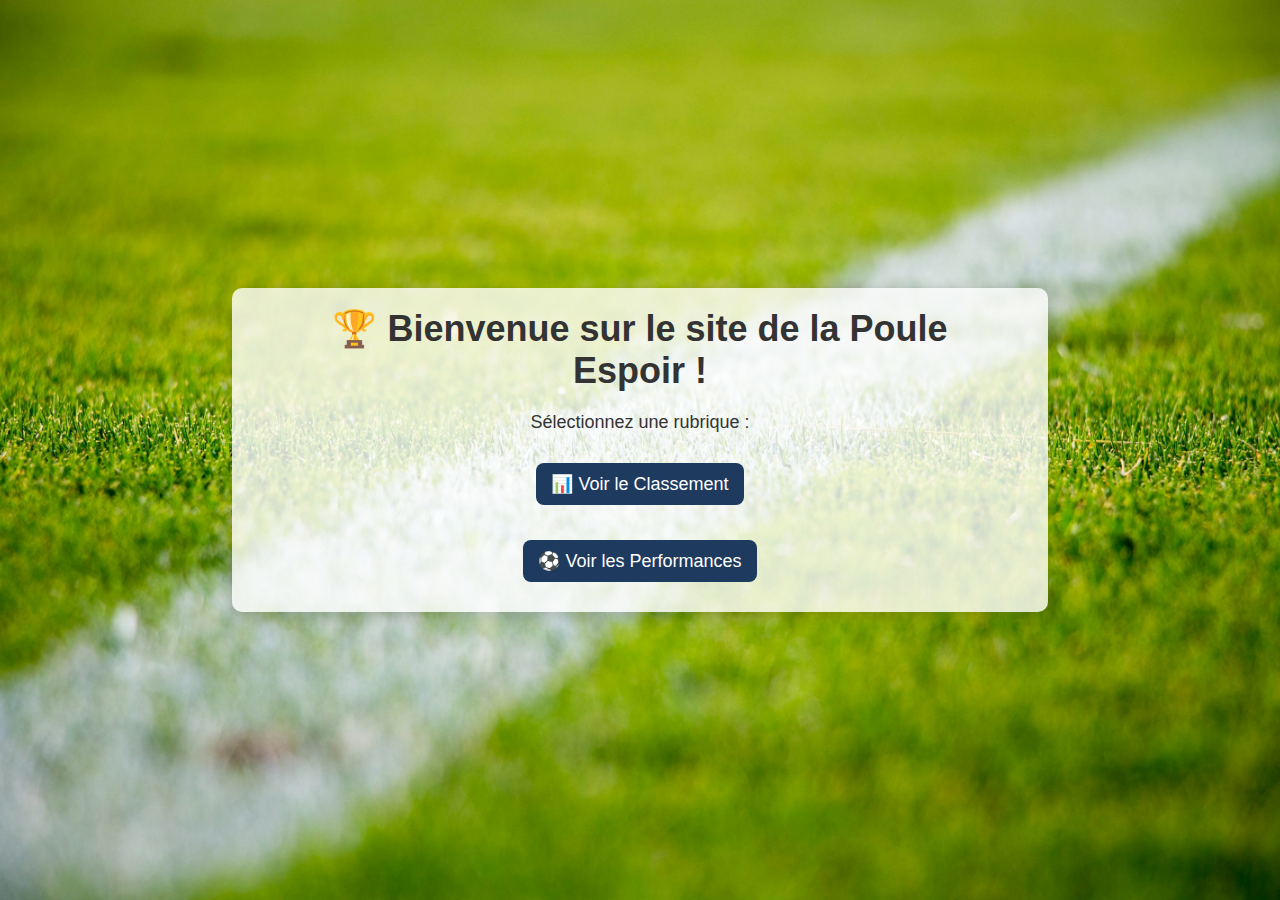
<file: index.html>
<!DOCTYPE html>
<html lang="fr">
<head>
    <meta charset="UTF-8">
    <meta name="viewport" content="width=device-width, initial-scale=1.0">
    <title>Accueil - Poule Espoir</title>
    <link rel="stylesheet" href="styles.css">
</head>
<body class="home">
    <div class="container">
        <h1>🏆 Bienvenue sur le site de la Poule Espoir !</h1>
        <p>Sélectionnez une rubrique :</p>
        
        <div class="button-container">
            <a href="classement.html" class="button">📊 Voir le Classement</a>
            <a href="performances.html" class="button">⚽ Voir les Performances</a>
        </div>
    </div>
</body>
</html>
</file>
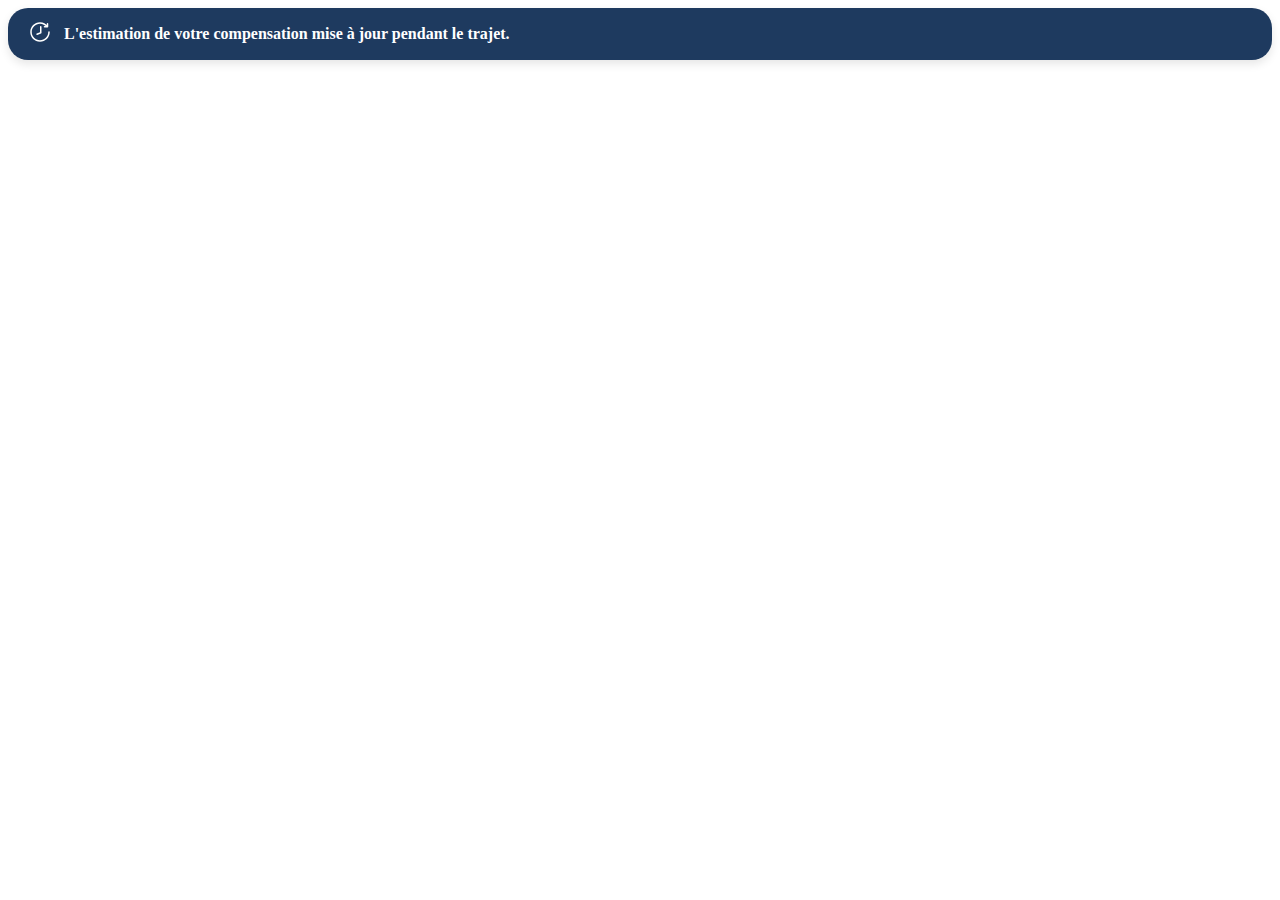
<file: button.html>
<!DOCTYPE html>
<html lang="fr">
<head>
    <meta charset="UTF-8">
    <meta name="viewport" content="width=device-width, initial-scale=1.0">
    <title>Bouton avec Icône</title>
    <style>
        /* Styles pour le bouton */
        .button-container {
            display: flex;
            align-items: center;
            background-color: #1E3A5F;
            border-radius: 20px;
            padding: 12px 20px;
            color: white;
            box-shadow: 0px 4px 10px rgba(0, 0, 0, 0.1);
            transition: transform 0.3s, background-color 0.3s, color 0.3s;
            cursor: pointer;
        }

        /* Changement au survol : fond blanc et texte foncé */
        .button-container:hover {
            background-color: white;
            color: #1E3A5F;
            transform: scale(1.05);
        }

        .button-icon {
            margin-right: 12px;
        }

        .button-text {
            font-size: 16px;
            font-weight: bold;
            margin: 0;
        }

        .button-container svg {
            fill: white;
            transition: fill 0.3s;
        }

        /* Changement de couleur de l'icône au survol */
        .button-container:hover svg {
            fill: #1E3A5F;
        }
    </style>
</head>
<body>

<div class="button-container">
  <div class="button-icon">
    <svg role="img" id="ClockLive" fill="currentColor" viewBox="0 0 24 24" height="24px" width="24px">
      <title>ClockLive</title>
      <desc>ClockLive</desc>
      <path d="M21 11.25C20.5875 11.25 20.25 11.5875 20.25 12C20.25 16.5525 16.5525 20.25 12 20.25C7.4475 20.25 3.75 16.5525 3.75 12C3.75 7.4475 7.4475 3.75 12 3.75C14.85 3.75 16.9575 5.385 17.6475 6H16.5C16.0875 6 15.75 6.3375 15.75 6.75C15.75 7.1625 16.0875 7.5 16.5 7.5H19.5C19.9125 7.5 20.25 7.1625 20.25 6.75V3.75C20.25 3.3375 19.9125 3 19.5 3C19.0875 3 18.75 3.3375 18.75 3.75V4.9725C17.985 4.2675 15.4875 2.25 12 2.25C6.6225 2.25 2.25 6.6225 2.25 12C2.25 17.3775 6.6225 21.75 12 21.75C17.3775 21.75 21.75 17.3775 21.75 12C21.75 11.5875 21.4125 11.25 21 11.25Z"></path>
      <path d="M12 6.75V12.24L8.72249 13.5525C8.33999 13.71 8.15249 14.145 8.30249 14.5275C8.42249 14.82 8.69999 15 8.99999 15C9.08999 15 9.18749 14.985 9.27749 14.9475L13.0275 13.4475C13.3125 13.335 13.5 13.0575 13.5 12.75V6.75C13.5 6.3375 13.1625 6 12.75 6C12.3375 6 12 6.3375 12 6.75Z"></path>
    </svg>
  </div>
  <p class="button-text">L'estimation de votre compensation mise à jour pendant le trajet.</p>
</div>

</body>
</html>
</file>
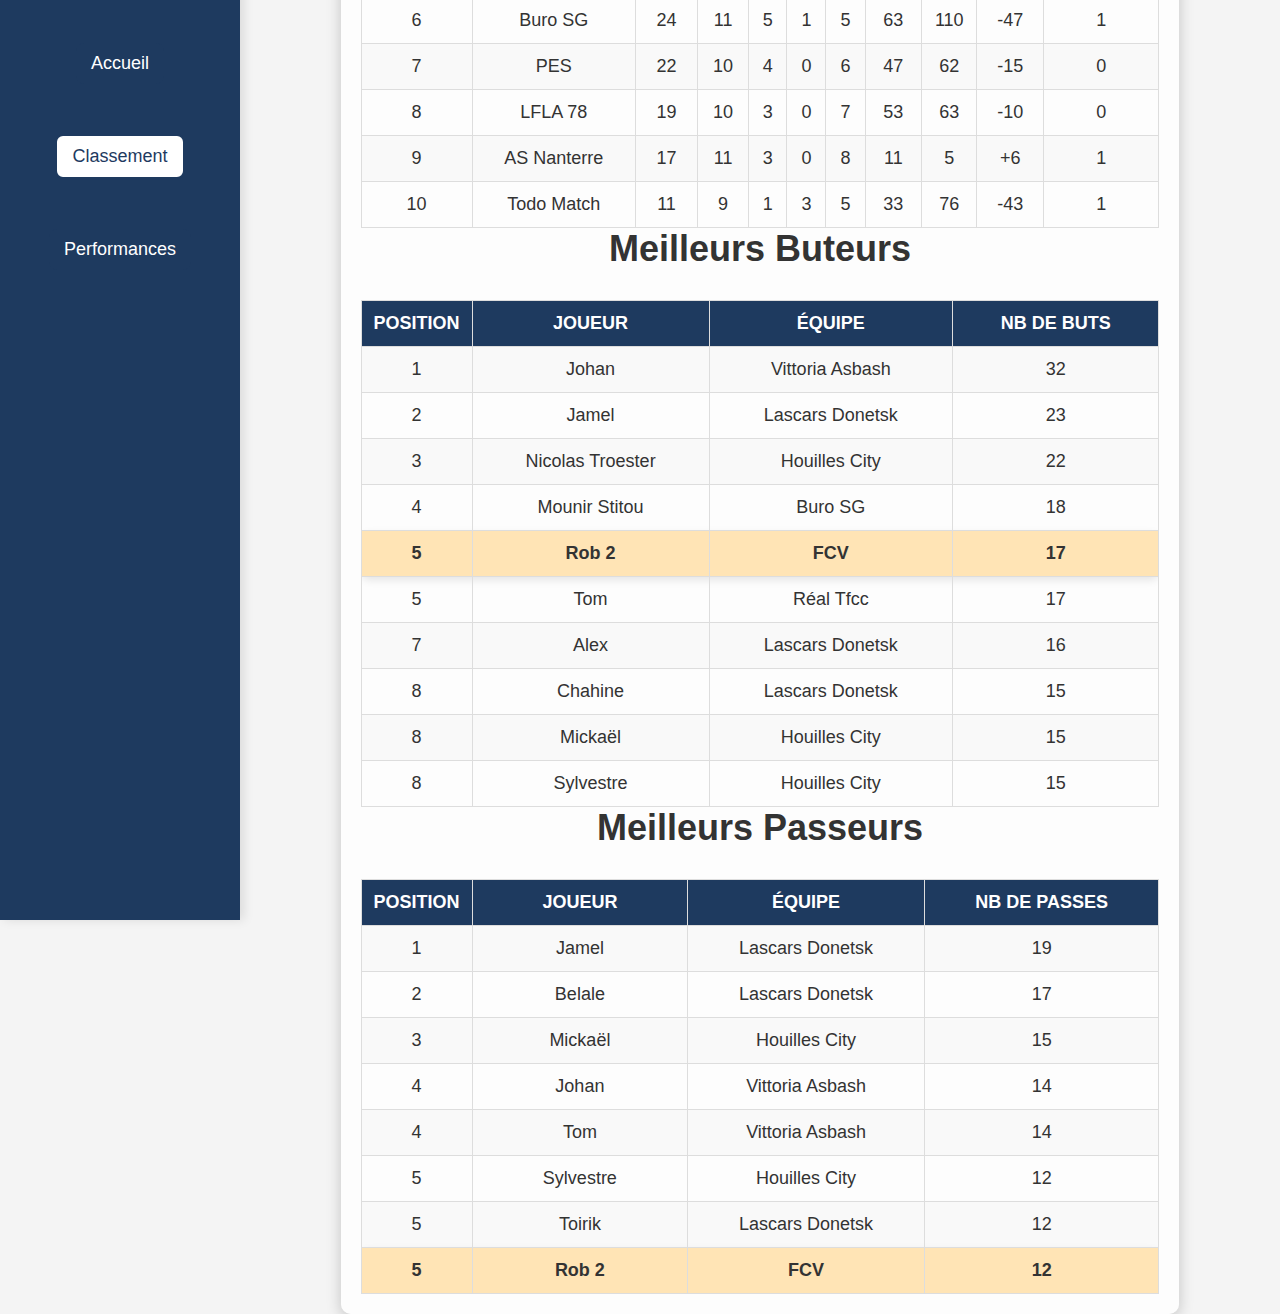
<file: classement.html>
<!DOCTYPE html>
<html lang="fr">
<head>
    <meta charset="UTF-8">
    <meta name="viewport" content="width=device-width, initial-scale=1.0">
    <title>Classement Football - Poule Espoir</title>
    <link rel="stylesheet" href="styles.css">
</head>
<body>
    <div class="sidebar">
        <ul>
            <li><a href="index.html" class="button">Accueil</a></li>
            <li><a href="classement.html" class="button active">Classement</a></li>
            <li><a href="performances.html" class="button">Performances</a></li>
        </ul>
    </div>
    <div class="container">
        <h1>Classement Poule Espoir - Après 11 Journées</h1>
        <div class="table-container">
            <table>
                <tr>
                    <th class="position">Position</th>
                    <th class="equipe">Équipe</th>
                    <th>PTS</th>
                    <th>MJ</th>
                    <th>V</th>
                    <th>N</th>
                    <th>D</th>
                    <th>BP</th>
                    <th>BC</th>
                    <th>Diff</th>
                    <th class="reports">Reports</th>
                </tr>
                <tr>
                    <td>1</td>
                    <td>Lascars Donetsk</td>
                    <td>37</td>
                    <td>10</td>
                    <td>9</td>
                    <td>0</td>
                    <td>1</td>
                    <td>105</td>
                    <td>37</td>
                    <td>+68</td>
                    <td>0</td>
                </tr>
                <tr>
                    <td>2</td>
                    <td>Vittoria Asbash</td>
                    <td>34</td>
                    <td>10</td>
                    <td>8</td>
                    <td>0</td>
                    <td>2</td>
                    <td>78</td>
                    <td>44</td>
                    <td>+34</td>
                    <td>2</td>
                </tr>
                <tr class="highlight">
                    <td>3</td>
                    <td>FCV</td>
                    <td>33</td>
                    <td>11</td>
                    <td>7</td>
                    <td>1</td>
                    <td>3</td>
                    <td>62</td>
                    <td>58</td>
                    <td>+4</td>
                    <td>2</td>
                </tr>
                <tr>
                    <td>4</td>
                    <td>Houilles City</td>
                    <td>28</td>
                    <td>10</td>
                    <td>6</td>
                    <td>0</td>
                    <td>4</td>
                    <td>71</td>
                    <td>65</td>
                    <td>+6</td>
                    <td>1</td>
                </tr>
                <tr>
                    <td>5</td>
                    <td>Réal Tfcc</td>
                    <td>24</td>
                    <td>10</td>
                    <td>4</td>
                    <td>2</td>
                    <td>4</td>
                    <td>38</td>
                    <td>53</td>
                    <td>-15</td>
                    <td>0</td>
                </tr>
                <tr>
                    <td>6</td>
                    <td>Buro SG</td>
                    <td>24</td>
                    <td>11</td>
                    <td>5</td>
                    <td>1</td>
                    <td>5</td>
                    <td>63</td>
                    <td>110</td>
                    <td>-47</td>
                    <td>1</td>
                </tr>
                <tr>
                    <td>7</td>
                    <td>PES</td>
                    <td>22</td>
                    <td>10</td>
                    <td>4</td>
                    <td>0</td>
                    <td>6</td>
                    <td>47</td>
                    <td>62</td>
                    <td>-15</td>
                    <td>0</td>
                </tr>
                <tr>
                    <td>8</td>
                    <td>LFLA 78</td>
                    <td>19</td>
                    <td>10</td>
                    <td>3</td>
                    <td>0</td>
                    <td>7</td>
                    <td>53</td>
                    <td>63</td>
                    <td>-10</td>
                    <td>0</td>
                </tr>
                <tr>
                    <td>9</td>
                    <td>AS Nanterre</td>
                    <td>17</td>
                    <td>11</td>
                    <td>3</td>
                    <td>0</td>
                    <td>8</td>
                    <td>11</td>
                    <td>5</td>
                    <td>+6</td>
                    <td>1</td>
                </tr>
                <tr>
                    <td>10</td>
                    <td>Todo Match</td>
                    <td>11</td>
                    <td>9</td>
                    <td>1</td>
                    <td>3</td>
                    <td>5</td>
                    <td>33</td>
                    <td>76</td>
                    <td>-43</td>
                    <td>1</td>
                </tr>
            </table>
        </div>

        <h1>Meilleurs Buteurs</h1>
        <div class="table-container">
            <table>
                <tr>
                    <th class="position">Position</th>
                    <th class="joueur">Joueur</th>
                    <th class="equipe">Équipe</th>
                    <th class="buts">NB de Buts</th>
                </tr>
                <tr>
                    <td>1</td>
                    <td>Johan</td>
                    <td>Vittoria Asbash</td>
                    <td>32</td>
                </tr>
                <tr>
                    <td>2</td>
                    <td>Jamel</td>
                    <td>Lascars Donetsk</td>
                    <td>23</td>
                </tr>
                <tr>
                    <td>3</td>
                    <td>Nicolas Troester</td>
                    <td>Houilles City</td>
                    <td>22</td>
                </tr>
                <tr>
                    <td>4</td>
                    <td>Mounir Stitou</td>
                    <td>Buro SG</td>
                    <td>18</td>
                </tr>
                <tr class="highlight">
                    <td>5</td>
                    <td>Rob 2</td>
                    <td>FCV</td>
                    <td>17</td>
                </tr>
                <tr>
                    <td>5</td>
                    <td>Tom</td>
                    <td>Réal Tfcc</td>
                    <td>17</td>
                </tr>
                <tr>
                    <td>7</td>
                    <td>Alex</td>
                    <td>Lascars Donetsk</td>
                    <td>16</td>
                </tr>
                <tr>
                    <td>8</td>
                    <td>Chahine</td>
                    <td>Lascars Donetsk</td>
                    <td>15</td>
                </tr>
                <tr>
                    <td>8</td>
                    <td>Mickaël</td>
                    <td>Houilles City</td>
                    <td>15</td>
                </tr>
                <tr>
                    <td>8</td>
                    <td>Sylvestre</td>
                    <td>Houilles City</td>
                    <td>15</td>
                </tr>
            </table>
        </div>

        <h1>Meilleurs Passeurs</h1>
        <div class="table-container">
            <table>
                <tr>
                    <th class="position">Position</th>
                    <th class="joueur">Joueur</th>
                    <th class="equipe">Équipe</th>
                    <th class="passes">NB de Passes</th>
                </tr>
                <tr>
                    <td>1</td>
                    <td>Jamel</td>
                    <td>Lascars Donetsk</td>
                    <td>19</td>
                </tr>
                <tr>
                    <td>2</td>
                    <td>Belale</td>
                    <td>Lascars Donetsk</td>
                    <td>17</td>
                </tr>
                <tr>
                    <td>3</td>
                    <td>Mickaël</td>
                    <td>Houilles City</td>
                    <td>15</td>
                </tr>
                <tr>
                    <td>4</td>
                    <td>Johan</td>
                    <td>Vittoria Asbash</td>
                    <td>14</td>
                </tr>
                <tr>
                    <td>4</td>
                    <td>Tom</td>
                    <td>Vittoria Asbash</td>
                    <td>14</td>
                </tr>
                <tr>
                    <td>5</td>
                    <td>Sylvestre</td>
                    <td>Houilles City</td>
                    <td>12</td>
                </tr>
                <tr>
                    <td>5</td>
                    <td>Toirik</td>
                    <td>Lascars Donetsk</td>
                    <td>12</td>
                </tr>
                <tr class="highlight">
                    <td>5</td>
                    <td>Rob 2</td>
                    <td>FCV</td>
                    <td>12</td>
                </tr>
            </table>
        </div>
    </div>
  </body>
</html>
</file>
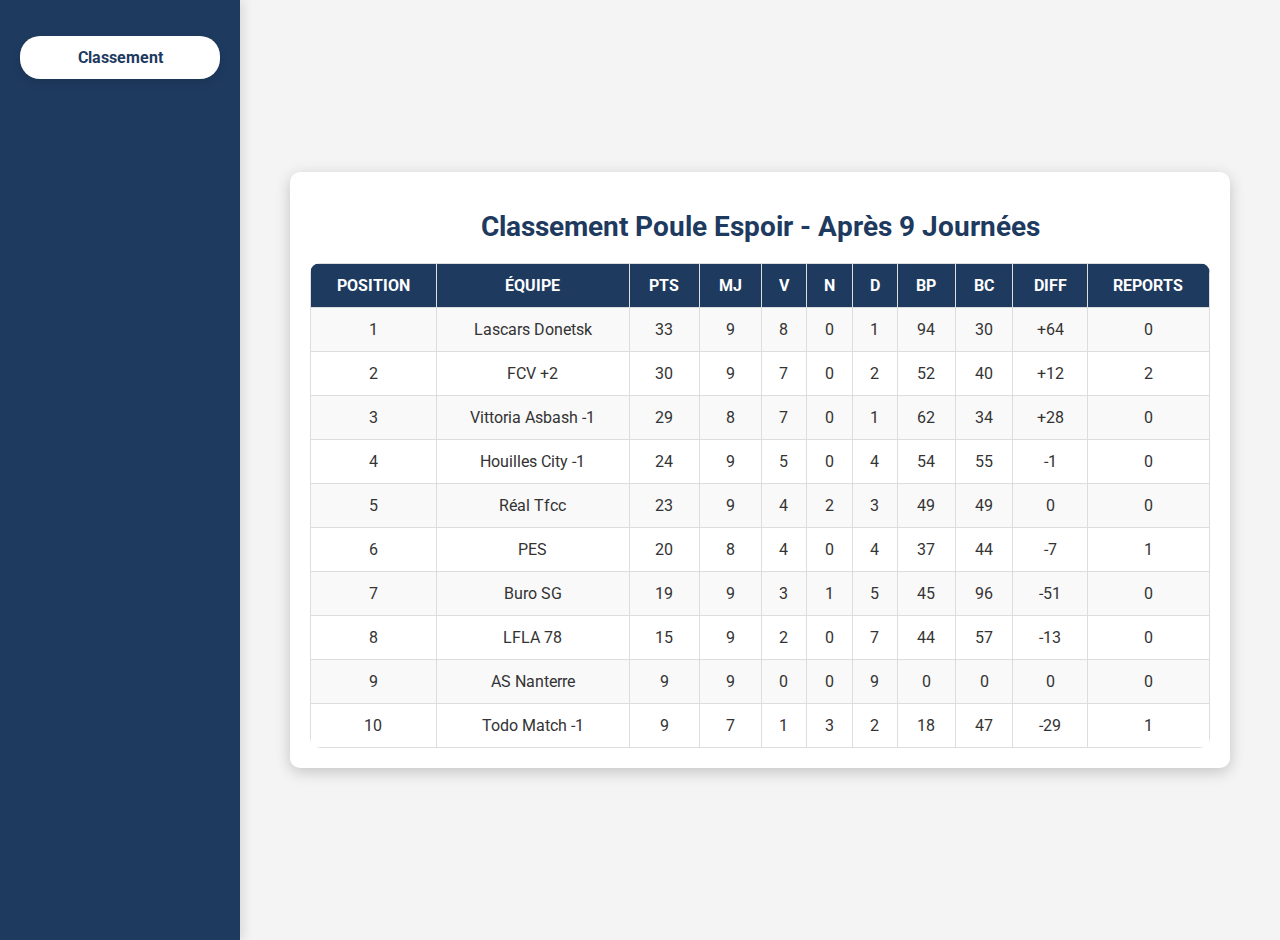
<file: new-classement.html>
<!DOCTYPE html>
<html lang="fr">
<head>
    <meta charset="UTF-8">
    <meta name="viewport" content="width=device-width, initial-scale=1.0">
    <title>Classement Football - Poule Espoir</title>
    <link rel="preconnect" href="https://fonts.googleapis.com">
    <link rel="preconnect" href="https://fonts.gstatic.com" crossorigin>
    <link href="https://fonts.googleapis.com/css2?family=Roboto:wght@300;400;700&display=swap" rel="stylesheet">
    <style>
        body {
            font-family: 'Roboto', sans-serif;
            background-color: #f4f4f4;
            color: #333;
            margin: 0;
            display: flex;
        }
        .sidebar {
            width: 200px;
            background: #1E3A5F;
            color: white;
            padding: 20px;
            height: 100vh;
            box-shadow: 4px 0px 10px rgba(0, 0, 0, 0.1);
        }
        .sidebar ul {
            list-style: none;
            padding: 0;
        }
        .sidebar ul li {
            margin: 15px 0;
        }
        /* Nouveau style du lien "Classement" */
        .button-container {
            display: flex;
            align-items: center;
            justify-content: center;
            background-color: white; /* Couleur de fond blanche */
            border-radius: 20px;
            padding: 12px 20px;
            color: #1E3A5F; /* Couleur du texte bleu */
            text-decoration: none;
            box-shadow: 0px 4px 10px rgba(0, 0, 0, 0.1);
            transition: transform 0.3s, background-color 0.3s, color 0.3s;
            cursor: pointer;
            text-align: center;
        }

        .button-container:hover {
            background-color: white; /* Reste blanc au survol */
            color: #1E3A5F; /* Texte devient bleu au survol */
            transform: scale(1.05);
        }

        .button-text {
            font-size: 16px;
            font-weight: bold;
            margin: 0;
        }

        .container {
            max-width: 900px;
            margin: auto;
            background: white;
            padding: 20px;
            border-radius: 10px;
            box-shadow: 0px 4px 15px rgba(0, 0, 0, 0.2);
            flex-grow: 1;
        }
        h1 {
            color: #1E3A5F;
            text-align: center;
            font-size: 28px;
            font-weight: bold;
        }
        .table-container {
            margin-top: 20px;
        }
        table {
            width: 100%;
            border-collapse: collapse;
            border-radius: 10px;
            overflow: hidden;
        }
        th, td {
            padding: 12px;
            border: 1px solid #ddd;
            text-align: center;
        }
        th {
            background-color: #1E3A5F;
            color: white;
            text-transform: uppercase;
        }
        tr:nth-child(even) {
            background-color: #f9f9f9;
        }
        tr:hover {
            background-color: #f1f1f1;
            transition: background-color 0.3s;
        }
    </style>
</head>
<body>
    <div class="sidebar">
        <ul>
            <li>
                <!-- Bouton "Classement" sans l'icône SVG -->
                <a href="#" class="button-container">
                    <p class="button-text">Classement</p>
                </a>
            </li>
        </ul>
    </div>
    <div class="container">
        <h1>Classement Poule Espoir - Après 9 Journées</h1>
        <div class="table-container">
            <table>
                <tr>
                    <th>Position</th>
                    <th>Équipe</th>
                    <th>PTS</th>
                    <th>MJ</th>
                    <th>V</th>
                    <th>N</th>
                    <th>D</th>
                    <th>BP</th>
                    <th>BC</th>
                    <th>Diff</th>
                    <th>Reports</th>
                </tr>
                <tr><td>1</td><td>Lascars Donetsk</td><td>33</td><td>9</td><td>8</td><td>0</td><td>1</td><td>94</td><td>30</td><td>+64</td><td>0</td></tr>
                <tr><td>2</td><td>FCV +2</td><td>30</td><td>9</td><td>7</td><td>0</td><td>2</td><td>52</td><td>40</td><td>+12</td><td>2</td></tr>
                <tr><td>3</td><td>Vittoria Asbash -1</td><td>29</td><td>8</td><td>7</td><td>0</td><td>1</td><td>62</td><td>34</td><td>+28</td><td>0</td></tr>
                <tr><td>4</td><td>Houilles City -1</td><td>24</td><td>9</td><td>5</td><td>0</td><td>4</td><td>54</td><td>55</td><td>-1</td><td>0</td></tr>
                <tr><td>5</td><td>Réal Tfcc</td><td>23</td><td>9</td><td>4</td><td>2</td><td>3</td><td>49</td><td>49</td><td>0</td><td>0</td></tr>
                <tr><td>6</td><td>PES</td><td>20</td><td>8</td><td>4</td><td>0</td><td>4</td><td>37</td><td>44</td><td>-7</td><td>1</td></tr>
                <tr><td>7</td><td>Buro SG</td><td>19</td><td>9</td><td>3</td><td>1</td><td>5</td><td>45</td><td>96</td><td>-51</td><td>0</td></tr>
                <tr><td>8</td><td>LFLA 78</td><td>15</td><td>9</td><td>2</td><td>0</td><td>7</td><td>44</td><td>57</td><td>-13</td><td>0</td></tr>
                <tr><td>9</td><td>AS Nanterre</td><td>9</td><td>9</td><td>0</td><td>0</td><td>9</td><td>0</td><td>0</td><td>0</td><td>0</td></tr>
                <tr><td>10</td><td>Todo Match -1</td><td>9</td><td>7</td><td>1</td><td>3</td><td>2</td><td>18</td><td>47</td><td>-29</td><td>1</td></tr>
            </table>
        </div>
    </div>
</body>
</html>
</file>
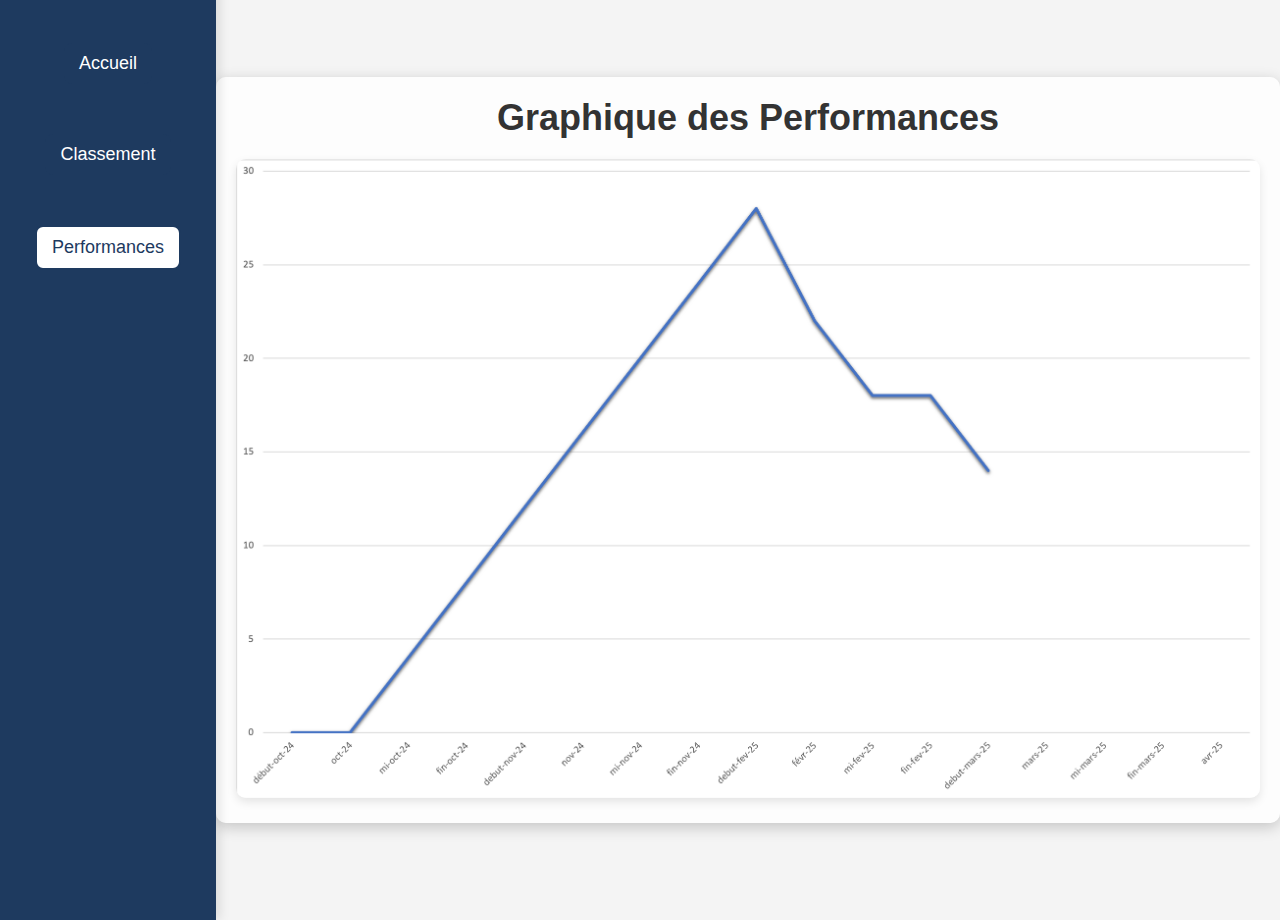
<file: performances.html>
<!DOCTYPE html>
<html lang="fr">
  <head>
    <meta charset="UTF-8" />
    <meta name="viewport" content="width=device-width, initial-scale=1.0" />
    <title>Performances - Poule Espoir</title>
    <link rel="stylesheet" href="styles.css" />
  </head>
  <body>
    <div class="sidebar">
      <ul>
        <li><a href="index.html" class="button">Accueil</a></li>
        <li><a href="classement.html" class="button">Classement</a></li>
        <li>
          <a href="performances.html" class="button active">Performances</a>
        </li>
      </ul>
    </div>

    <div class="container">
      <h1>Graphique des Performances</h1>
      <div class="chart-container">
        <img
          src="performance.png"
          alt="Performance FCV loisirs"
          style="
            max-width: 100%;
            height: auto;
            border-radius: 10px;
            box-shadow: 0 4px 10px rgba(0, 0, 0, 0.1);
          "
        />
      </div>
    </div>
  </body>
</html>
</file>
<file: styles.css>
body.home {
  background: url("terrain.jpeg") no-repeat center center/cover;
  animation: dynamicBackground 10s infinite;
  background-size: cover; /* Assure que l'image couvre tout l'écran */
  background-position: center; /* Centre l'image */
  background-repeat: no-repeat;
  min-height: 100vh;
  display: flex;
  justify-content: center;
  align-items: center;
}

@keyframes dynamicBackground {
  0% {
    transform: scale(1);
    filter: brightness(100%);
  }
  50% {
    transform: scale(1.1);
    filter: brightness(120%);
  }
  100% {
    transform: scale(1);
    filter: brightness(100%);
  }
}

body {
  font-family: "Roboto", sans-serif;
  background-color: #f4f4f4;
  color: #333;
  margin: 0;
  display: flex;
  flex-direction: column;
  justify-content: center;
  align-items: center;
  text-align: center;
  height: 100vh;

  display: flex;
  flex-direction: column; /* Stack elements vertically */
}

.sidebar {
  width: 200px; /* Ajustez la largeur selon vos besoins */
  height: 100vh; /* Assurez-vous que la hauteur prend toute la vue */
  background: #1e3a5f;
  color: white;
  padding: 20px;
  box-shadow: 4px 0px 10px rgba(0, 0, 0, 0.1);
  position: relative; /* ajuste la position pour qu'elle reste visible lors du défilement */
  top: 0;
  left: 0;
  display: flex;
  flex-direction: column;
  align-items: center;
}

.sidebar ul {
  list-style: none;
  padding: 0;

  display: flex;
  justify-content: space-around;
}

.sidebar ul li {
  margin: 15px 0;
}

.button-container {
  display: flex;
  align-items: center;
  justify-content: center;
  flex-direction: column;
  gap: 15px;
  margin-top: 20px;
}

.button {
  background-color: #1e3a5f; /* Bleu par défaut */
  color: white;
  padding: 10px 15px; /* Réduit le padding des boutons */
  border-radius: 8px;
  text-decoration: none;
  font-size: 18px;
  transition: 0.3s;
  display: block;
  width: fit-content;
  margin: 10px auto;
  text-align: center;
}

.button.active {
  background-color: white; /* Blanc pour la page active */
  color: #1e3a5f; /* Bleu pour le texte */
  border: 2px solid #1e3a5f; /* Ajoute une bordure pour démarquer */
}

.button:hover {
  background-color: white; /* Fond blanc au survol */
  color: #1e3a5f; /* Texte bleu au survol */
  border: 2px solid #1e3a5f;
}

/* Styles spécifiques pour les boutons de la page index.html */
.home .button {
  background-color: #1e3a5f; /* Bleu par défaut */
  color: white;
}

.home .button:hover {
  background-color: #1e3a5f; /* Fond bleu au survol */
  color: white; /* Texte blanc au survol */
  transform: scale(1.05);
}

.container {
  max-width: 90%; /* Réduit la largeur maximale pour les petits écrans */
  margin: 0 auto; /* Centre l'élément horizontalement */
  background: rgba(
    255,
    255,
    255,
    0.8
  ); /* Fond blanc semi-transparent pour lisibilité */
  
  padding: 20px; /* Ajoute du padding pour l'espacement intérieur */
  border-radius: 10px; /* Ajoute des coins arrondis */
  box-shadow: 0 4px 15px rgba(0, 0, 0, 0.2); /* Ajoute une ombre pour un effet de profondeur */
}

/* Styles pour les titres */
h1 {
  font-size: clamp(18px, 3vw, 28px); /* Taille adaptative */
  padding: 0 8px; /* Assure un peu d'espace autour */
  text-align: center;
  word-wrap: break-word;
  width: 100%; /* Prend toute la largeur disponible */
  max-width: 80%; /* Empêche qu'il soit trop large */
  margin: 0 auto; /* Centre le titre */
  white-space: normal; /* Prevent text from getting squeezed */
  overflow: visible; /* Prevent clipping */
  margin-bottom: 20px; /* Adjust this margin if necessary */
  position: relative; /* Ensure it's not causing overlap */
}

.table-container {


  position: relative;
  margin-top: 20px; /* Add space to prevent overlap */

  overflow-x: auto; /* Permet le défilement horizontal si nécessaire */
  width: 100%; /* Assure que le conteneur prend toute la largeur disponible */

  padding-top: 10px; /* Add space between title and table */
}

table {
  width: 100%;
  border-collapse: collapse;
}

th,
td {
  padding: 8px;
  border: 1px solid #ddd;
  text-align: center;
}

th {
  background-color: #1e3a5f;
  color: white;
  text-transform: uppercase;
}

tr:nth-child(even) {
  background-color: #f9f9f9;
}

tr:hover {
  background-color: #f1f1f1;
  transition: background-color 0.3s;
}

@media (min-width: 1024px) {
  body {
    flex-direction: row;
    height: 100vh;
    font-size: 18px;
  }
  .sidebar {
    width: 200px;
    height: 100vh;
  }
  .sidebar ul {
    flex-direction: column;
    align-items: center;
  }
  .container {
    /*max-width: 900px;*/
    max-width: 80%; /* Utilise plus d'espace sur grand écran */
  }
  h1 {
    font-size: 36px;
  }
  th,
  td {
    padding: 12px;
  }
}

/* Styles pour les petits écrans (téléphones) */
@media (max-width: 600px) {
  body {
    display: flex;
    flex-direction: column; /* Affichage en colonne */
    justify-content: center;
    align-items: center;
    height: auto;
    margin: 0;
    background-color: #f4f4f4; /* Le fond du site */
  }

  body.home {
    background-size: cover; /* Assure que l'image couvre tout l'écran */
    background-position: center; /* Centre l'image */
    display: flex;
    justify-content: center;
    align-items: center;
    min-height: 100vh; /* Assure que le body prend toute la hauteur de l'écran */
  }

  h1 {
    font-size: clamp(
      16px,
      5vw,
      22px
    ); /* Ajuste mieux la taille sur petit écran */
    max-width: 95%; /* Réduit la largeur maximale */
    word-break: break-word; /* Permet de couper le mot si nécessaire */
    margin-top: 20px; /* Ajoute un espace en haut pour éviter que le contenu soit collé au bord */
  }

  .sidebar {
    width: 100%;
    height: auto; /* Ajuste la hauteur automatiquement */ 
    padding: 5px 10px; /* Réduit le padding vertical et horizontal pour gagner de l'espace */
    box-shadow: none;
    position: relative;
    top: 0;
    left: 0;
    z-index: 1000;
  }

  .sidebar ul {
    flex-direction: row;
    justify-content: space-around;
    padding: 0;
    margin: 0;
  }

  .sidebar ul li {
    margin: 5px 10px; /* Réduit l'espacement des éléments de la sidebar */
  }

  .container {
    max-width: 100%;
    margin: 20px; /* Ajoute un espace autour du conteneur */
    background-color: white;
    padding: 15px;
    border-radius: 10px;
    box-shadow: 0 4px 10px rgba(0, 0, 0, 0.1);
    width: 90%; /* Le conteneur prendra 90% de la largeur de l'écran */
  }

  .button-container {
    display: flex;
    flex-direction: column; /* Les boutons seront affichés verticalement */
    gap: 10px; /* Ajoute un espacement entre les boutons */
  }

  .button {
    width: fit-content; /* Les boutons prendront la largeur nécessaire */
    padding: 10px; /* Réduit encore la taille des boutons */
    font-size: 16px; /* Réduit la taille de la police */
    text-align: center;
    border-radius: 6px; /* Réduit légèrement les bords */
    background-color: #1e3a5f;
    color: white;
    transition: 0.3s;
    cursor: pointer;
    margin: 0 auto; /* Centre les boutons horizontalement */
  }

  .button:hover {
    background-color: #145399;
    transform: scale(1.05);
  }

  th.position,
  td:nth-child(1) {
    width: 30px; /* Ajustement spécifique pour la colonne Position */
  }
  th.joueur,
  td:nth-child(2) {
    min-width: 60px; /* Réduit la largeur minimale de la colonne Joueur pour mobile */
    padding-left: 2px; /* Réduit encore le padding horizontal gauche pour mobile */
    padding-right: 2px; /* Réduit encore le padding horizontal droit pour mobile */
  }
  th.equipe,
  td:nth-child(3) {
    min-width: 60px; /* Réduit la largeur minimale de la colonne Équipe pour mobile */
    padding-left: 2px; /* Réduit encore le padding horizontal gauche pour mobile */
    padding-right: 2px; /* Réduit encore le padding horizontal droit pour mobile */
  }
  th.buts,
  td:nth-child(4),
  th.passes,
  td:nth-child(4) {
    width: 40px; /* Ajustement spécifique pour les colonnes Buts et Passes */
  }
  .table-container {
    overflow-x: auto; /* Permet le défilement horizontal sur les petits écrans */
  }
}

/* Nouveau code CSS ajouté */
th.equipe,
td:nth-child(2) {
  min-width: 120px; /* Augmente légèrement l'espace de la colonne Équipe */
  white-space: nowrap; /* Empêche les retours à la ligne */
}

@media (max-width: 600px) {
  h1 {
    font-size: 18px; /* Réduit la taille de police sur mobile */
  }
  th,
  td {
    font-size: 12px; /* Réduit la taille de police sur mobile */
    padding: 6px; /* Diminue l'espace intérieur pour optimiser la largeur */
  }
  th.equipe,
  td:nth-child(2) {
    min-width: 100px; /* Ajustement spécifique pour mobile */
  }
}

/* Styles pour la ligne surlignée */
tr.highlight {
  background-color: #ffe4b5; /* Couleur de surlignage jaune */
  color: #333; /* Couleur du texte */
  font-weight: bold; /* Texte en gras */
  border-radius: 8px; /* Coins arrondis */
  box-shadow: 0 4px 8px rgba(0, 0, 0, 0.1); /* Ombre pour un effet moderne */
}

/* Style pour la section en développement */
.info-developpement {
  text-align: center; /* Centrer le contenu */
  margin: 20px 0; /* Ajouter de l'espace autour de la section */
}

.development-text {
  font-size: 18px; /* Taille du texte */
  color: #1e3a5f; /* Couleur du texte */
  font-weight: bold;
  margin-top: 10px;
}

/* Style pour l'intégration Giphy */
.giphy-embed {
  text-align: center; /* Centrer le GIF */
  margin-top: 20px;
}

.giphy-embed iframe {
  max-width: 100%; /* Rendre le GIF responsive */
  height: auto; /* Gérer la hauteur de manière responsive */
  border-radius: 10px; /* Coins arrondis pour l'image */
  box-shadow: 0 4px 10px rgba(0, 0, 0, 0.1); /* Ombre douce autour du GIF */
}

/* Styles pour les colonnes spécifiques des tableaux "Meilleurs buteurs" et "Meilleurs passeurs" */
th.position,
td.position {
  width: 40px; /* Ajustement spécifique pour la colonne Position */
}

th.joueur,
td.joueur {
  min-width: 80px; /* Réduit la largeur minimale de la colonne Joueur */
  white-space: nowrap; /* Empêche les retours à la ligne */
  padding-left: 4px; /* Réduit le padding horizontal gauche */
  padding-right: 4px; /* Réduit le padding horizontal droit */
}

th.equipe,
td.equipe {
  min-width: 80px; /* Réduit la largeur minimale de la colonne Équipe */
  white-space: nowrap; /* Empêche les retours à la ligne */
  padding-left: 4px; /* Réduit le padding horizontal gauche */
  padding-right: 4px; /* Réduit le padding horizontal droit */
}

/* Styles pour les petits écrans (téléphones) */
@media (max-width: 600px) {
  h1 {
    font-size: 18px; /* Réduit la taille de police sur mobile */
  }
  th,
  td {
    font-size: 12px; /* Réduit la taille de police sur mobile */
    padding: 6px; /* Diminue l'espace intérieur pour optimiser la largeur */
  }
  th.position,
  td:nth-child(1) {
    width: 30px; /* Ajustement spécifique pour la colonne Position */
  }
  th.joueur,
  td:nth-child(2) {
    min-width: 60px; /* Réduit la largeur minimale de la colonne Joueur pour mobile */
    padding-left: 2px; /* Réduit encore le padding horizontal gauche pour mobile */
    padding-right: 2px; /* Réduit encore le padding horizontal droit pour mobile */
  }
  th.equipe,
  td:nth-child(3) {
    min-width: 60px; /* Réduit la largeur minimale de la colonne Équipe pour mobile */
    padding-left: 2px; /* Réduit encore le padding horizontal gauche pour mobile */
    padding-right: 2px; /* Réduit encore le padding horizontal droit pour mobile */
  }
  th.buts,
  td:nth-child(4),
  th.passes,
  td:nth-child(4) {
    width: 40px; /* Ajustement spécifique pour les colonnes Buts et Passes */
  }
  .table-container {
    overflow-x: auto; /* Permet le défilement horizontal sur les petits écrans */
  }
}

/* Styles pour les écrans plus larges (PC) */
@media (min-width: 600px) {
  th.joueur,
  td.joueur {
    min-width: 100px; /* Ajuste la largeur minimale de la colonne Joueur pour PC */
    padding-left: 6px; /* Ajuste le padding horizontal gauche pour PC */
    padding-right: 6px; /* Ajuste le padding horizontal droit pour PC */
  }
  th.equipe,
  td.equipe {
    min-width: 100px; /* Ajuste la largeur minimale de la colonne Équipe pour PC */
    padding-left: 6px; /* Ajuste le padding horizontal gauche pour PC */
    padding-right: 6px; /* Ajuste le padding horizontal droit pour PC */
  }
}
</file>
